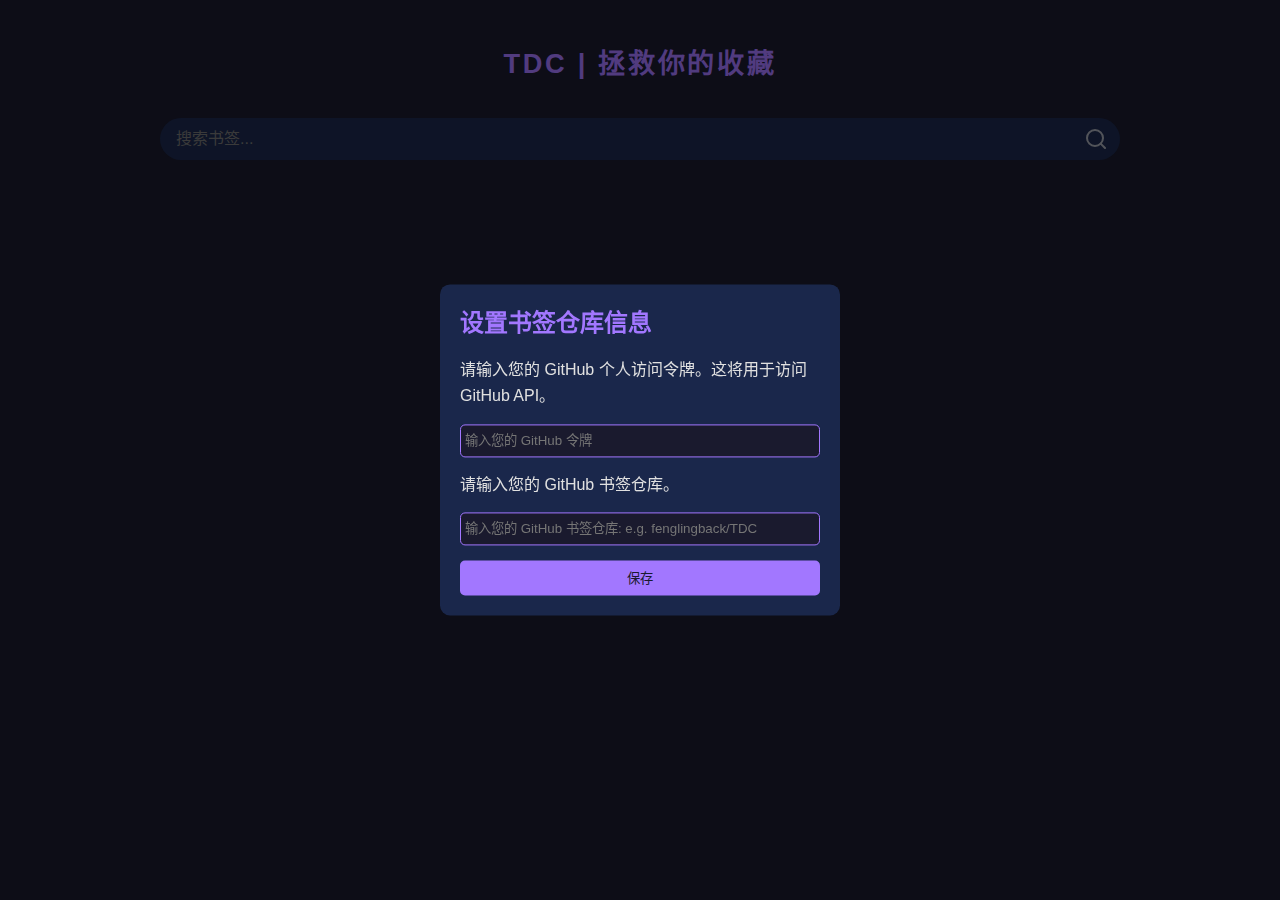
<file: index.html>
<!DOCTYPE html>
<html lang="zh-CN">

<head>
    <meta charset="UTF-8">
    <meta name="viewport" content="width=device-width, initial-scale=1.0">
    <title>TDC | 拯救你的收藏</title>
    <!-- 备用icon -->
    <!-- <link rel="icon" href="https://addons.mozilla.org/user-media/addon_icons/2844/2844735-64.png?modified=076defc9" type="image/x-icon"> -->
    <link rel="icon" href="https://upload.wikimedia.org/wikipedia/commons/thumb/9/97/OOjs_UI_icon_bookmark-progressive.svg/60px-OOjs_UI_icon_bookmark-progressive.svg.png" type="image/x-icon">
    <link rel="stylesheet" href="./index.css">
    <script src="./index.js"></script>
</head>

<body data-username="fenglingback" data-reponame="TDC">
    <div class="container">
        <a class="h1" href="https://github.com/fenglingback/TDC" target="_blank">TDC | 拯救你的收藏</a>

        <div class="search-container">
            <input type="text" id="search-input" placeholder="搜索书签...">
            <svg class="search-icon" xmlns="http://www.w3.org/2000/svg" width="24" height="24" viewBox="0 0 24 24"
                fill="none" stroke="currentColor" stroke-width="2" stroke-linecap="round" stroke-linejoin="round">
                <circle cx="11" cy="11" r="8"></circle>
                <line x1="21" y1="21" x2="16.65" y2="16.65"></line>
            </svg>
        </div>

        <div id="letters-container">

        </div>

        <div id="tags-container">

        </div>

        <div id="bookmarks-container">

        </div>
        <button id="add-bookmark-btn">
            <svg xmlns="http://www.w3.org/2000/svg" width="24" height="24" viewBox="0 0 24 24" fill="none"
                stroke="currentColor" stroke-width="2" stroke-linecap="round" stroke-linejoin="round">
                <line x1="12" y1="5" x2="12" y2="19"></line>
                <line x1="5" y1="12" x2="19" y2="12"></line>
            </svg>
        </button>
    </div>
</body>

</html>
</file>
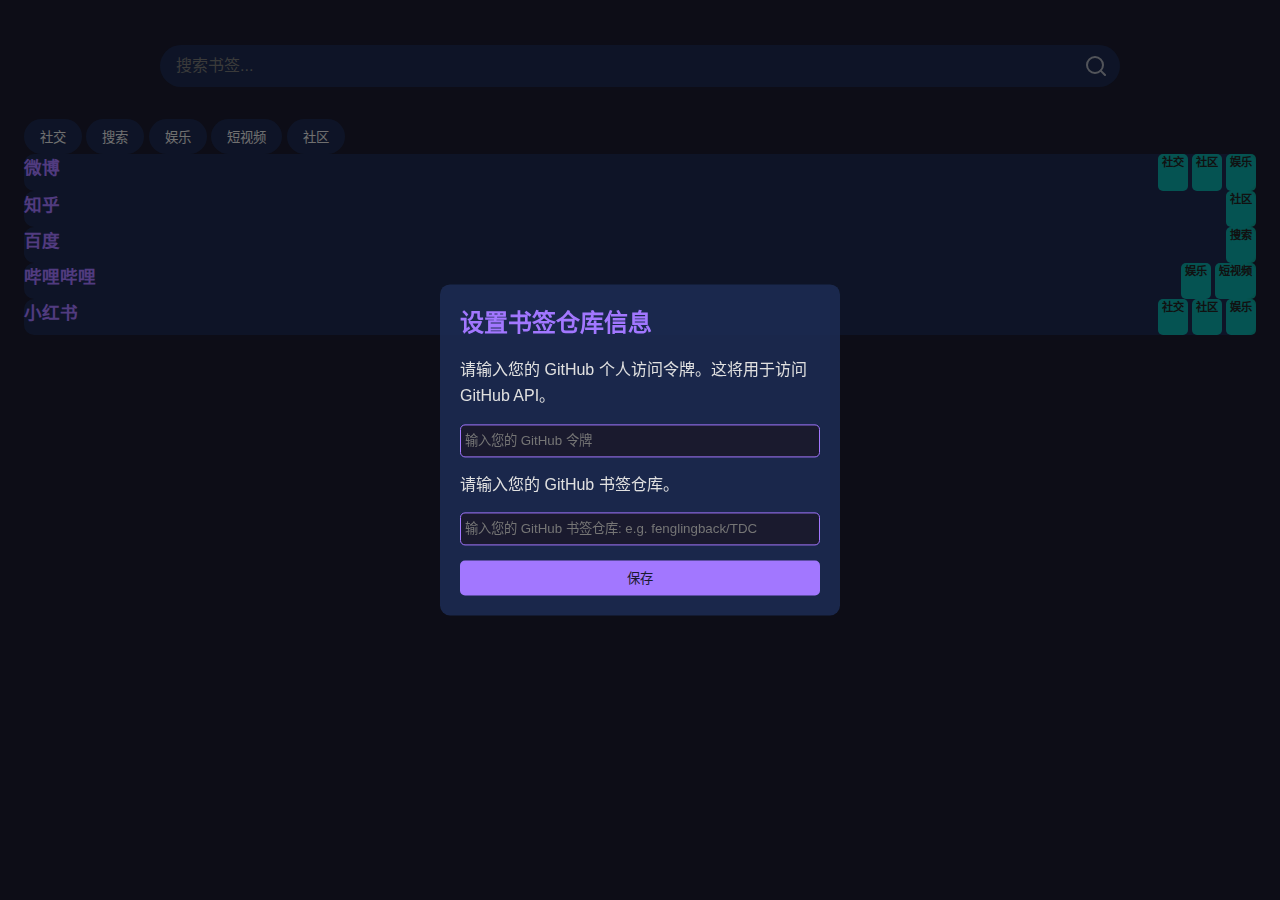
<file: index_test.html>
<!DOCTYPE html>
<html lang="zh-CN">

<head>
    <meta charset="UTF-8">
    <meta name="viewport" content="width=device-width, initial-scale=1.0">
    <title>我的书签导航</title>
    <link rel="stylesheet" href="./index.css">
</head>

<body>
    <div class="container">
        <h1></h1>

        <div class="search-container">
            <input type="text" id="search-input" placeholder="搜索书签...">
            <svg class="search-icon" xmlns="http://www.w3.org/2000/svg" width="24" height="24" viewBox="0 0 24 24"
                fill="none" stroke="currentColor" stroke-width="2" stroke-linecap="round" stroke-linejoin="round">
                <circle cx="11" cy="11" r="8"></circle>
                <line x1="21" y1="21" x2="16.65" y2="16.65"></line>
            </svg>
        </div>

        <div class="tags-container">
            
            <button class="tag-btn" data-tag="社交">社交</button>
            
            <button class="tag-btn" data-tag="搜索">搜索</button>
            
            <button class="tag-btn" data-tag="娱乐">娱乐</button>
            
            <button class="tag-btn" data-tag="短视频">短视频</button>
            
            <button class="tag-btn" data-tag="社区">社区</button>
            
        </div>

        <div class="bookmarks-container">
            
            <a href="https://www.weibo.com" class="bookmark" data-tags="社交,社区,娱乐" target="_blank"
                rel="noopener noreferrer">
                <span class="bookmark-title">微博</span>
                <div class="bookmark-tags">
                    
                    <span>社交</span>
                    
                    <span>社区</span>
                    
                    <span>娱乐</span>
                    
                </div>
            </a>
            
            <a href="URL_ADDRESS" class="bookmark" data-tags="社区" target="_blank"
                rel="noopener noreferrer">
                <span class="bookmark-title">知乎</span>
                <div class="bookmark-tags">
                    
                    <span>社区</span>
                    
                </div>
            </a>
            
            <a href="URL_ADDRESS" class="bookmark" data-tags="搜索" target="_blank"
                rel="noopener noreferrer">
                <span class="bookmark-title">百度</span>
                <div class="bookmark-tags">
                    
                    <span>搜索</span>
                    
                </div>
            </a>
            
            <a href="URL_ADDRESS" class="bookmark" data-tags="娱乐,短视频" target="_blank"
                rel="noopener noreferrer">
                <span class="bookmark-title">哔哩哔哩</span>
                <div class="bookmark-tags">
                    
                    <span>娱乐</span>
                    
                    <span>短视频</span>
                    
                </div>
            </a>
            
            <a href="URL_ADDRESS" class="bookmark" data-tags="社交,社区,娱乐" target="_blank"
                rel="noopener noreferrer">
                <span class="bookmark-title">小红书</span>
                <div class="bookmark-tags">
                    
                    <span>社交</span>
                    
                    <span>社区</span>
                    
                    <span>娱乐</span>
                    
                </div>
            </a>
            
        </div>
    </div>
    <script src="./index.js"></script>
</body>

</html>
</file>
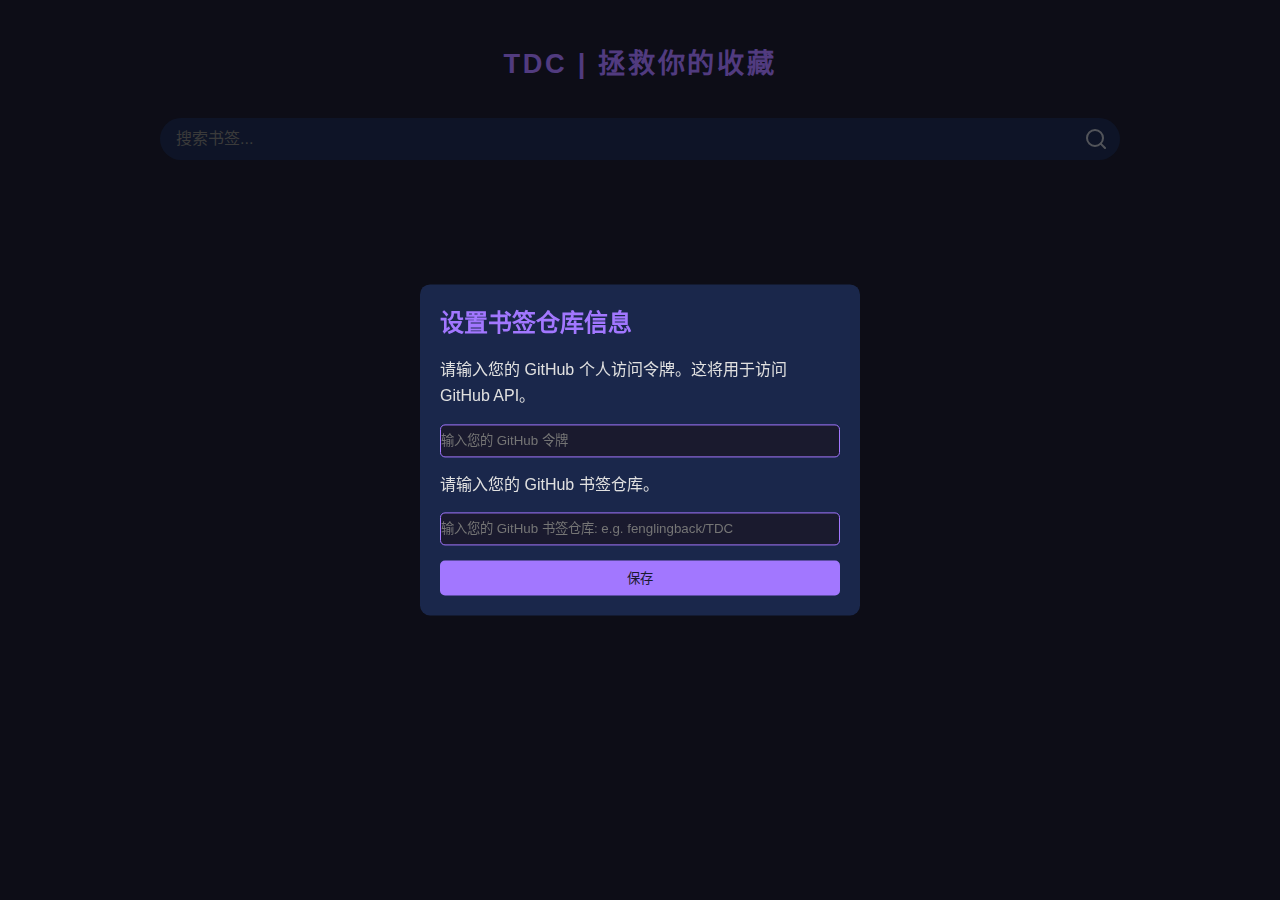
<file: test/index_test.html>
<!DOCTYPE html>
<html lang="zh-CN">

<head>
    <meta charset="UTF-8">
    <meta name="viewport" content="width=device-width, initial-scale=1.0">
    <title>TDC | 拯救你的收藏</title>
    <!-- 备用icon -->
    <!-- <link rel="icon" href="https://addons.mozilla.org/user-media/addon_icons/2844/2844735-64.png?modified=076defc9" type="image/x-icon"> -->
    <link rel="icon"
        href="https://upload.wikimedia.org/wikipedia/commons/thumb/9/97/OOjs_UI_icon_bookmark-progressive.svg/60px-OOjs_UI_icon_bookmark-progressive.svg.png"
        type="image/x-icon">
    <link rel="stylesheet" href="./index_test.css">
    <script src="./index_test.js"></script>
</head>

<body data-username="fenglingback" data-reponame="TDC">
    <div class="container">
        <a class="h1" href="https://github.com/fenglingback/TDC" target="_blank">TDC | 拯救你的收藏</a>

        <div class="search-container">
            <input type="text" id="search-input" placeholder="搜索书签...">
            <svg class="search-icon" xmlns="http://www.w3.org/2000/svg" width="24" height="24" viewBox="0 0 24 24"
                fill="none" stroke="currentColor" stroke-width="2" stroke-linecap="round" stroke-linejoin="round">
                <circle cx="11" cy="11" r="8"></circle>
                <line x1="21" y1="21" x2="16.65" y2="16.65"></line>
            </svg>
        </div>

        <div id="letters-container">

        </div>

        <div id="tags-container">

        </div>

        <div id="bookmarks-container">

        </div>
        <button id="add-bookmark-btn">
            <svg xmlns="http://www.w3.org/2000/svg" width="24" height="24" viewBox="0 0 24 24" fill="none"
                stroke="currentColor" stroke-width="2" stroke-linecap="round" stroke-linejoin="round">
                <line x1="12" y1="5" x2="12" y2="19"></line>
                <line x1="5" y1="12" x2="19" y2="12"></line>
            </svg>
        </button>
    </div>
</body>

</html>
</file>
<file: index.css>
* {
    box-sizing: border-box;
}

:root {
    --bg-color: #1a1a2e;
    --text-color: #e0e0e0;
    --accent-color: #a277ff;
    --secondary-bg: #1d2c53dc;
    --bm-bg: #912964;
    --desc-color: #e0e0e0b3;
    --chosen-color: #b8548d;
    scrollbar-width: none;
}

body {
    font-family: Arial, sans-serif;
    background-color: var(--bg-color);
    color: var(--text-color);
    line-height: 1.6;
    margin: 0;
    padding: 0;
}

.container {
    margin: 0 auto;
    padding: 1.5rem;
}

a.h1 {
    display: block;
    width: fit-content;
    margin: 0.67em auto;
    text-decoration: none;
    text-align: center;
    font-weight: bold;
    letter-spacing: 0.1em;
    color: var(--accent-color);
    margin-bottom: 2rem;
    font-size: 1.7em;
}

.search-container {
    display: flex;
    justify-content: center;
    position: relative;
    margin-bottom: 2rem;
    max-width: 75vw;
    margin-left: auto;
    margin-right: auto;
}

#search-input {
    width: 100%;
    padding: 0.75rem 1rem 0.75rem 1rem;
    border: none;
    border-radius: 50px;
    background-color: var(--secondary-bg);
    color: var(--text-color);
    font-size: 1rem;
}

.search-icon {
    position: absolute;
    right: 0.75rem;
    top: 50%;
    transform: translateY(-50%);
    color: var(--text-color);
    opacity: 0.7;
}

#letters-container {
    display: flex;
    justify-content: center;
    gap: 0.5rem;
    margin-bottom: 2rem;
    flex-wrap: wrap;
}

.letter-item {
    padding: 0.25rem 0.75rem;
    cursor: pointer;
    border: 1px solid var(--accent-color);
    border-radius: 4px;
    transition: all 0.3s ease;
}

.letter-item.active {
    background-color: var(--accent-color);
    color: var(--bg-color);
    font-weight: bold;
    transform: scale(1.25);
    box-shadow: 0 2px 4px rgba(0, 0, 0, 0.2);
}

#tags-container {
    display: flex;
    flex-wrap: wrap;
    gap: 0.5rem;
    margin-bottom: 2rem;
}

.tag-btn {
    background-color: var(--secondary-bg);
    color: var(--text-color);
    border: none;
    padding: 0.5rem 1rem;
    border-radius: 50px;
    cursor: pointer;
    transition: background-color 0.3s ease;
}

.tag-btn.active {
    background-color: var(--accent-color);
}

#bookmarks-container {
    display: grid;
    grid-template-columns: repeat(auto-fill, minmax(240px, 1fr));
    gap: 1rem;
}

.bookmark {
    background-color: var(--secondary-bg);
    border-radius: 10px;
    text-decoration: none;
    color: var(--text-color);
    transition: all 0.3s ease;
    display: flex;
    justify-content: space-between;
}

.bookmark-info {
    flex: 1;
    display: grid;
    padding: 1rem;
    min-height: 4.5rem;
    grid-template-rows: 1fr auto;
    gap: 10px;
}

.bookmark-hover {
    transform: translateY(-5px);
    background-color: var(--bm-bg);
}

.bookmark-title {
    font-size: 1.1rem;
    font-weight: bold;
    margin-bottom: 0.5rem;
    color: var(--accent-color);
}

.bookmark-desc {
    font-size: 0.85rem;
    overflow: hidden;
    overflow-wrap: break-word;
    margin-bottom: 0.5rem;
    color: var(--desc-color);
    display: none;
}

.bookmark-tags {
    display: flex;
    flex-flow: row wrap;
    gap: 4px;
    font-size: 0.7em;
}

.bookmark-tags span {
    background-color: #00ffe196;
    color: #222222;
    border-radius: 5px;
    padding: 0 4px;
    font-weight: bolder;
}

.bookmark-target {
    width: 18%;
    background: linear-gradient(to bottom right, #193c87, #266e6c);
    border-radius: 0 10px 10px 0;
    display: flex;
    justify-content: center;
    align-items: center;
}


.dialog-overlay {
    position: fixed;
    top: 0;
    left: 0;
    right: 0;
    bottom: 0;
    background-color: rgba(0, 0, 0, 0.5);
    z-index: 1000;
}

.dialog-content {
    position: fixed;
    top: 50%;
    left: 50%;
    transform: translate(-50%, -50%);
    background-color: var(--secondary-bg);
    padding: 20px;
    border-radius: 10px;
    z-index: 1001;
    max-width: 400px;
    width: 90%;
    display: grid;
    gap: 15px;
}

.dialog-content * {
    margin: 0;
}

.dialog-content h2 {
    color: var(--accent-color);
}

.dialog-content :is(input:not([type=checkbox]), textarea) {
    outline: none;
    width: 100%;
    padding: 8px 4px;
    border: 1px solid var(--accent-color);
    border-radius: 5px;
    background-color: var(--bg-color);
    color: var(--text-color);
    box-sizing: border-box;
}

.dialog-content textarea {
    resize: vertical;
    height: 100px;
    scrollbar-width: none;
}

.dialog-content button {
    background-color: var(--accent-color);
    color: var(--bg-color);
    border: none;
    padding: 8px 15px;
    border-radius: 5px;
    cursor: pointer;
}

.url-container {
    display: flex;
    align-items: center;
    justify-items: center;
    gap: 10px;
    flex: 1;
}

.url-container input {
    flex: 1;
}

.button-container {
    display: flex;
    gap: 10px;
}

.button-container button {
    flex: 1;
}

@media (max-width: 768px) {
    .bookmarks-container {
        grid-template-columns: 1fr;
    }
}

#add-bookmark-btn {
    position: fixed;
    top: 10px;
    right: 10px;
    width: 30px;
    height: 30px;
    border-radius: 50%;
    background-color: var(--accent-color);
    color: var(--bg-color);
    border: none;
    cursor: pointer;
    display: none;
    justify-content: center;
    align-items: center;
    box-shadow: 0 2px 10px rgba(0, 0, 0, 0.2);
    transition: transform 0.3s ease;
}

#add-bookmark-btn:hover {
    transform: scale(1.2);
}

#tags-list {
    max-height: 120px;
    overflow-y: scroll;
    scrollbar-width: none;
    display: none;
    border: 1px solid var(--accent-color);
    border-top: none;
    border-radius: 0 0 5px 5px;
    background-color: var(--bg-color);
    box-sizing: border-box;
}

#tags-list button {
    width: 100%;
    background-color: var(--bg-color);
    color: var(--text-color);
    border-radius: 0px;

    &:hover {
        background-color: var(--bm-bg);
    }
}

#chose-tags-container {
    display: flex;
    flex-wrap: wrap;
    gap: 5px;
    margin-bottom: 10px;
}

#chose-tags-container .tag-btn {
    background-color: var(--chosen-color);
    color: var(--text-color);
    font-weight: bolder;
}

#chose-tags-container .tag-btn.new {
    background-color: #959517;
}

#tags-list .tag-btn {
    border-radius: 20px;
    font-weight: bold;
    padding: 5px;
}
</file>
<file: test/index_test.css>
:root {
    --bg-color: #1a1a2e;
    --text-color: #e0e0e0;
    --accent-color: #a277ff;
    --secondary-bg: #1d2c53dc;
    --bm-bg: #912964;
    --desc-color: #e0e0e0b3;
    --chosen-color: #b8548d;
    scrollbar-width: none;
}

body {
    font-family: Arial, sans-serif;
    background-color: var(--bg-color);
    color: var(--text-color);
    line-height: 1.6;
    margin: 0;
    padding: 0;
}

.container {
    margin: 0 auto;
    padding: 1.5rem;
}

a.h1 {
    display: block;
    width: fit-content;
    margin: 0.67em auto;
    text-decoration: none;
    text-align: center;
    font-weight: bold;
    letter-spacing: 0.1em;
    color: var(--accent-color);
    margin-bottom: 2rem;
    font-size: 1.7em;
}

.search-container {
    display: flex;
    justify-content: center;
    position: relative;
    margin-bottom: 2rem;
    max-width: 75vw;
    margin-left: auto;
    margin-right: auto;
}

#search-input {
    width: 100%;
    padding: 0.75rem 1rem 0.75rem 1rem;
    border: none;
    border-radius: 50px;
    background-color: var(--secondary-bg);
    color: var(--text-color);
    font-size: 1rem;
}

.search-icon {
    position: absolute;
    right: 0.75rem;
    top: 50%;
    transform: translateY(-50%);
    color: var(--text-color);
    opacity: 0.7;
}

#letters-container {
    display: flex;
    justify-content: center;
    gap: 0.5rem;
    margin-bottom: 2rem;
    flex-wrap: wrap;
}

.letter-item {
    padding: 0.25rem 0.75rem;
    cursor: pointer;
    border: 1px solid var(--accent-color);
    border-radius: 4px;
    transition: all 0.3s ease;
}

.letter-item.active {
    background-color: var(--accent-color);
    color: var(--bg-color);
    font-weight: bold;
    transform: scale(1.25);
    box-shadow: 0 2px 4px rgba(0, 0, 0, 0.2);
}

#tags-container {
    display: flex;
    flex-wrap: wrap;
    gap: 0.5rem;
    margin-bottom: 2rem;
}

.tag-btn {
    background-color: var(--secondary-bg);
    color: var(--text-color);
    border: none;
    padding: 0.5rem 1rem;
    border-radius: 50px;
    cursor: pointer;
    transition: background-color 0.3s ease;
}

.tag-btn.active {
    background-color: var(--accent-color);
}

#bookmarks-container {
    display: grid;
    grid-template-columns: repeat(auto-fill, minmax(240px, 1fr));
    gap: 1rem;
}

.bookmark {
    background-color: var(--secondary-bg);
    border-radius: 10px;
    text-decoration: none;
    color: var(--text-color);
    transition: all 0.3s ease;
    display: flex;
    justify-content: space-between;
}

.bookmark-info {
    flex: 1;
    display: grid;
    padding: 1rem;
    min-height: 4.5rem;
    grid-template-rows: 1fr auto;
    gap: 10px;
}

.bookmark-hover {
    transform: translateY(-5px);
    background-color: var(--bm-bg);
}

.bookmark-title {
    font-size: 1.1rem;
    font-weight: bold;
    margin-bottom: 0.5rem;
    color: var(--accent-color);
}

.bookmark-desc {
    font-size: 0.85rem;
    overflow: hidden;
    overflow-wrap: break-word;
    margin-bottom: 0.5rem;
    color: var(--desc-color);
    display: none;
}

.bookmark-tags {
    display: flex;
    flex-flow: row wrap;
    gap: 4px;
    font-size: 0.7em;
}

.bookmark-tags span {
    background-color: #00ffe196;
    color: #222222;
    border-radius: 5px;
    padding: 0 4px;
    font-weight: bolder;
}

.bookmark-target {
    width: 18%;
    background: linear-gradient(to bottom right, #193c87, #266e6c);
    border-radius: 0 10px 10px 0;
    display: flex;
    justify-content: center;
    align-items: center;
}


.dialog-overlay {
    position: fixed;
    top: 0;
    left: 0;
    right: 0;
    bottom: 0;
    background-color: rgba(0, 0, 0, 0.5);
    z-index: 1000;
}

.dialog-content {
    position: fixed;
    top: 50%;
    left: 50%;
    transform: translate(-50%, -50%);
    background-color: var(--secondary-bg);
    padding: 20px;
    border-radius: 10px;
    z-index: 1001;
    max-width: 400px;
    width: 90%;
    display: grid;
    gap: 15px;
}

.dialog-content * {
    margin: 0;
}

.dialog-content h2 {
    color: var(--accent-color);
}

.dialog-content :is(input:not([type=checkbox]), textarea) {
    width: 100%;
    padding: 8px 0;
    border: 1px solid var(--accent-color);
    border-radius: 5px;
    background-color: var(--bg-color);
    color: var(--text-color);
    box-sizing: border-box;
}

.dialog-content textarea {
    resize: vertical;
    height: 100px;
    scrollbar-width: none;
}

.dialog-content button {
    background-color: var(--accent-color);
    color: var(--bg-color);
    border: none;
    padding: 8px 15px;
    border-radius: 5px;
    cursor: pointer;
}

.url-container {
    display: flex;
    align-items: center;
    justify-items: center;
    gap: 10px;
    flex: 1;
}

.url-container input {
    flex: 1;
}

@media (max-width: 768px) {
    .bookmarks-container {
        grid-template-columns: 1fr;
    }
}

#add-bookmark-btn {
    position: fixed;
    top: 10px;
    right: 10px;
    width: 30px;
    height: 30px;
    border-radius: 50%;
    background-color: var(--accent-color);
    color: var(--bg-color);
    border: none;
    cursor: pointer;
    display: none;
    justify-content: center;
    align-items: center;
    box-shadow: 0 2px 10px rgba(0, 0, 0, 0.2);
    transition: transform 0.3s ease;
}

#add-bookmark-btn:hover {
    transform: scale(1.2);
}

#tags-list {
    max-height: 120px;
    overflow-y: scroll;
    scrollbar-width: none;
    display: none;
    border: 1px solid var(--accent-color);
    border-top: none;
    border-radius: 0 0 5px 5px;
    background-color: var(--bg-color);
    box-sizing: border-box;
}

#tags-list button {
    width: 100%;
    background-color: var(--bg-color);
    color: var(--text-color);
    border-radius: 0px;

    &:hover {
        background-color: var(--bm-bg);
    }
}

#chose-tags-container {
    display: flex;
    flex-wrap: wrap;
    gap: 5px;
    margin-bottom: 10px;
}

#chose-tags-container .tag-btn {
    background-color: var(--chosen-color);
    color: var(--text-color);
    font-weight: bolder;
}

#chose-tags-container .tag-btn.new {
    background-color: #959517;
}

#tags-list .tag-btn {
    border-radius: 20px;
    font-weight: bold;
    padding: 5px;
}
</file>
